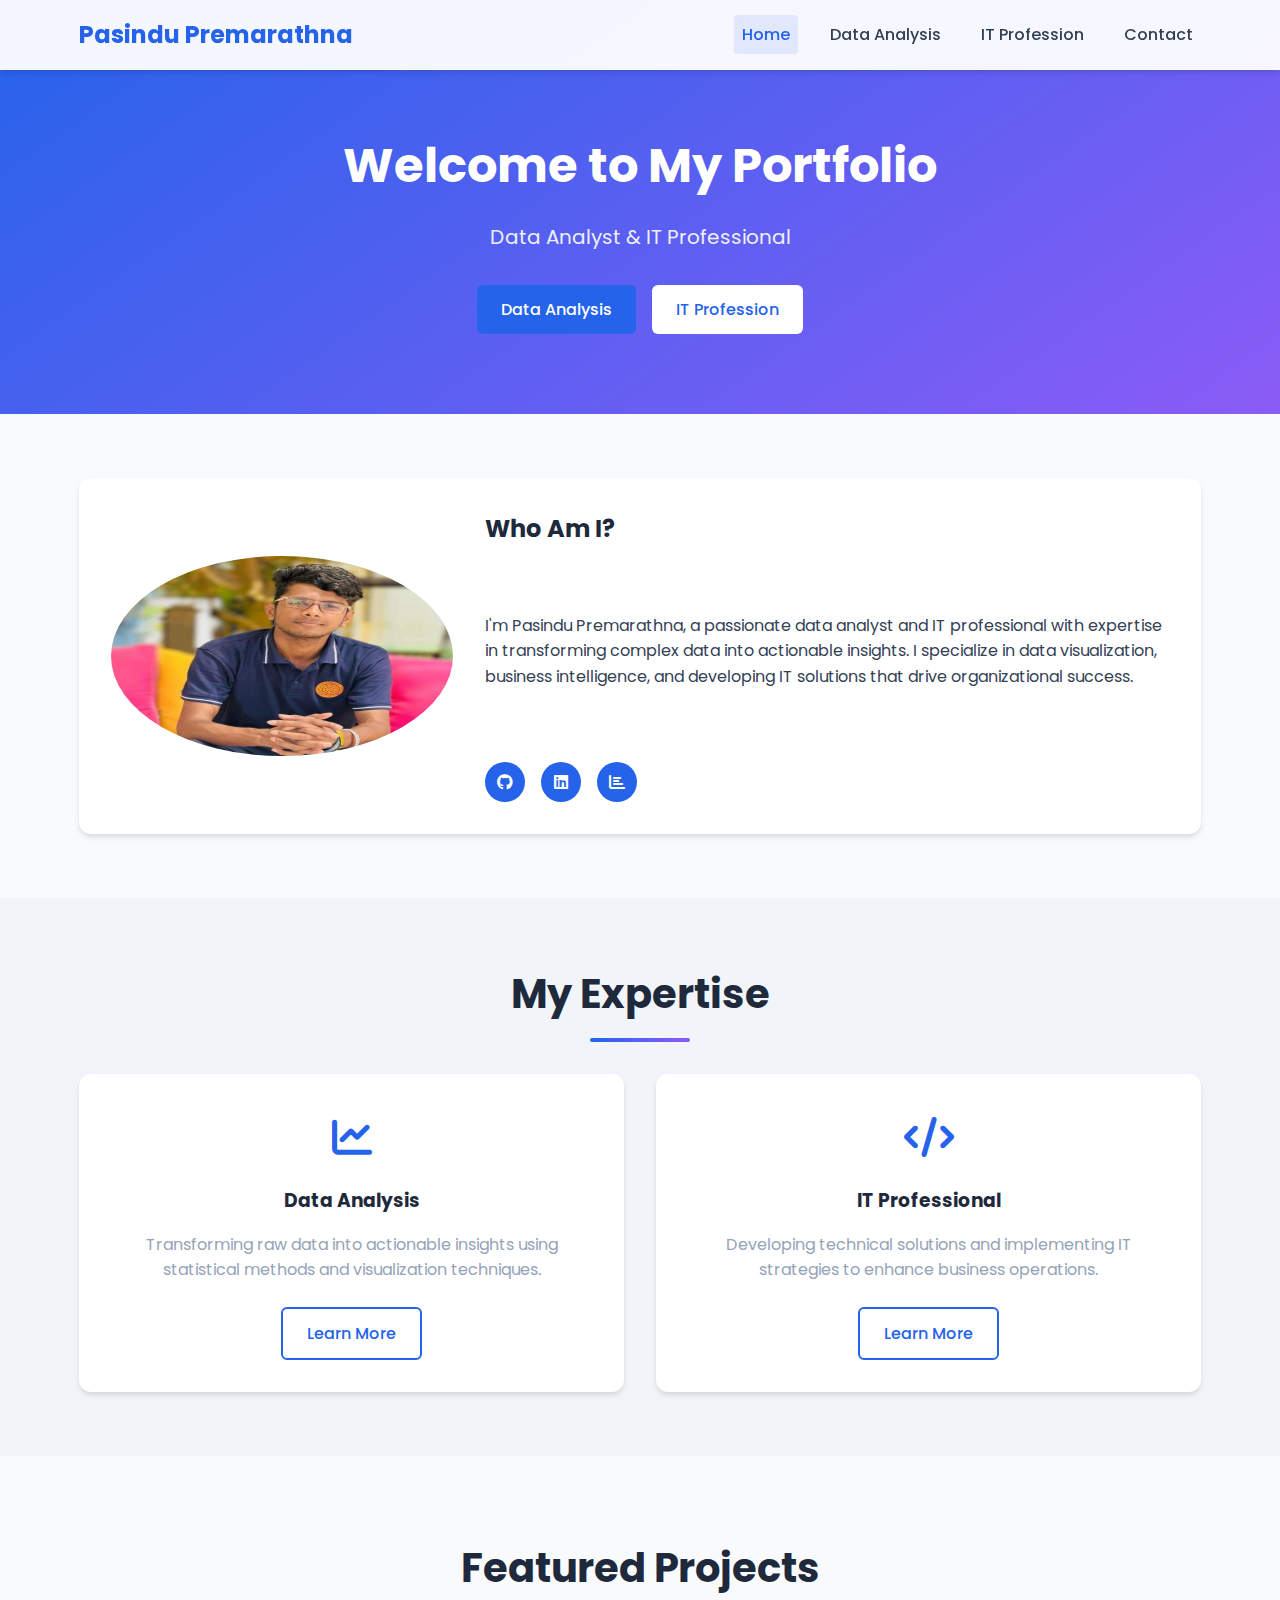
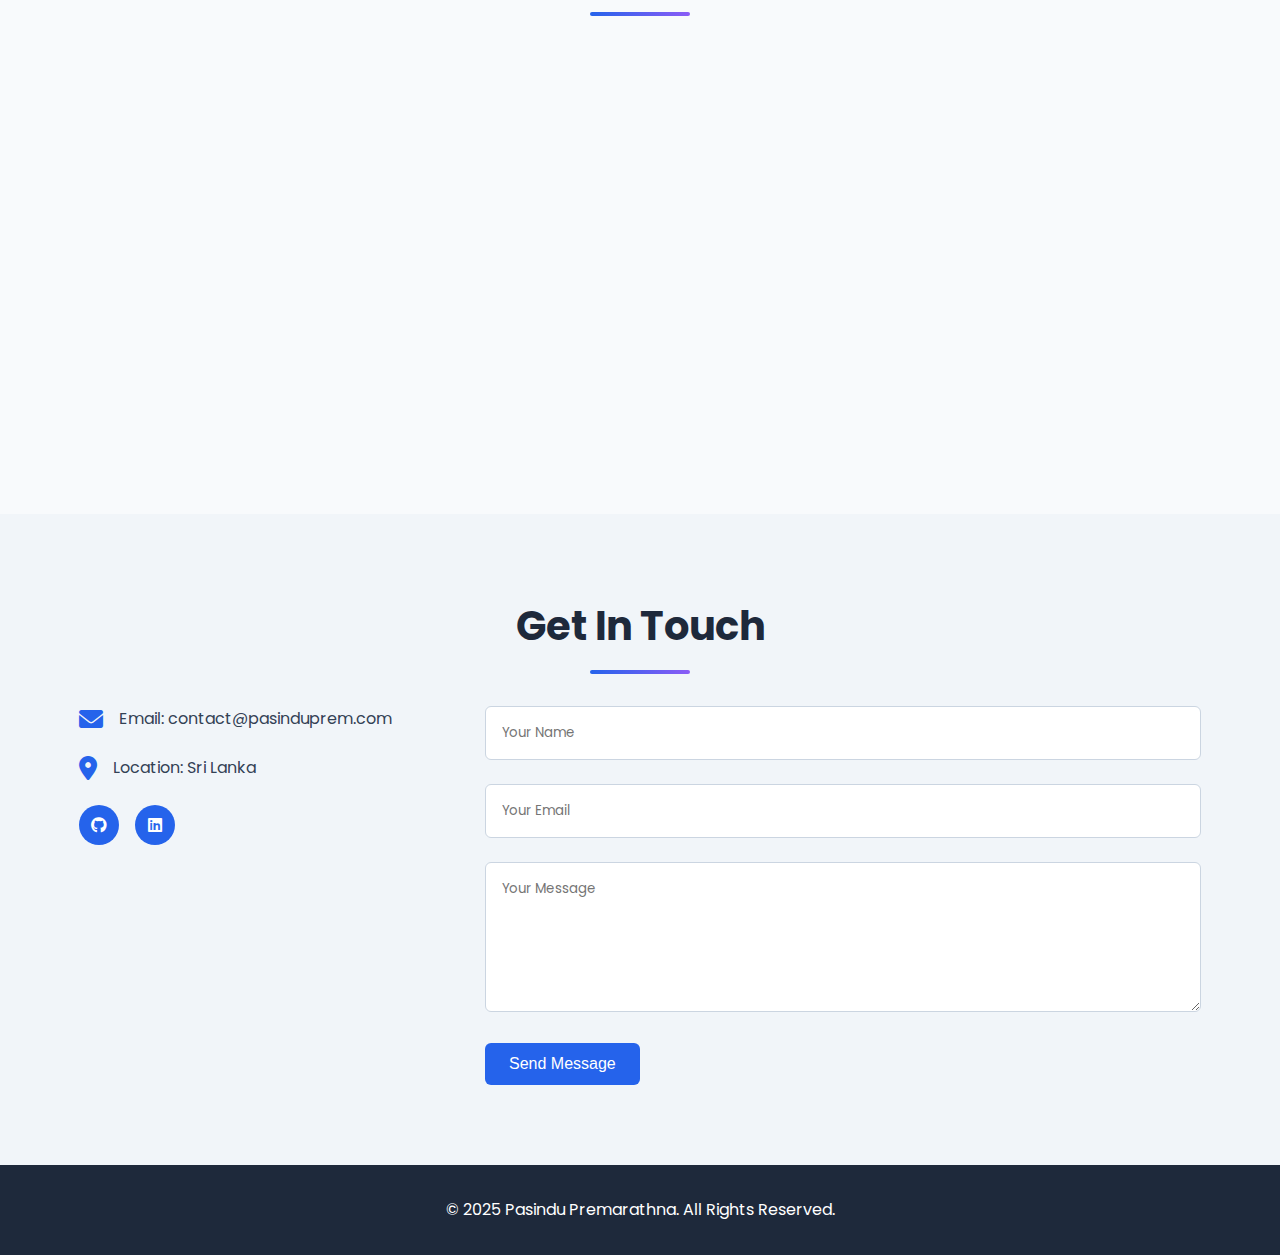
<file: index.html>
<!DOCTYPE html>
<html lang="en">
<head>
    <meta charset="UTF-8">
    <meta name="viewport" content="width=device-width, initial-scale=1.0">
    <title>Pasindu Premarathna | Portfolio</title>
    <link rel="stylesheet" href="css/styles.css">
    <link rel="stylesheet" href="https://cdnjs.cloudflare.com/ajax/libs/font-awesome/6.0.0-beta3/css/all.min.css">
    <link href="https://fonts.googleapis.com/css2?family=Poppins:wght@300;400;500;600;700&display=swap" rel="stylesheet">
</head>
<body>
    <header class="header">
        <div class="container">
            <nav class="navbar">
                <div class="logo">
                    <h1>Pasindu Premarathna</h1>
                </div>
                <ul class="nav-links">
                    <li><a href="index.html" class="active">Home</a></li>
                    <li><a href="data-analysis.html">Data Analysis</a></li>
                    <li><a href="it-profession.html">IT Profession</a></li>
                    <li><a href="#contact">Contact</a></li>
                </ul>
                <div class="hamburger">
                    <span class="bar"></span>
                    <span class="bar"></span>
                    <span class="bar"></span>
                </div>
            </nav>
        </div>
    </header>

    <section class="hero">
        <div class="container">
            <div class="hero-content">
                <h1>Welcome to My Portfolio</h1>
                <p>Data Analyst & IT Professional</p>
                <div class="hero-buttons">
                    <a href="data-analysis.html" class="btn btn-primary">Data Analysis</a>
                    <a href="it-profession.html" class="btn btn-secondary">IT Profession</a>
                </div>
            </div>
        </div>
    </section>

    <section class="quick-about">
        <div class="container">
            <div class="about-card">
                <div class="profile-image">
                    <img src="profile.jpg" alt="Pasindu Premarathna" id="profile-placeholder">
                </div>
                <div class="about-content">
                    <h2>Who Am I?</h2>
                    <p>I'm Pasindu Premarathna, a passionate data analyst and IT professional with expertise in transforming complex data into actionable insights. I specialize in data visualization, business intelligence, and developing IT solutions that drive organizational success.</p>
                    <div class="social-links">
                        <a href="https://github.com/pasindudilshan1" target="_blank"><i class="fab fa-github"></i></a>
                        <a href="https://linkedin.com/in/pasindu-premarathna-22888b314" target="_blank"><i class="fab fa-linkedin"></i></a>
                        <a href="https://www.datacamp.com/portfolio/premaraas22017" target="_blank"><i class="fas fa-chart-bar"></i></a>
                    </div>
                </div>
            </div>
        </div>
    </section>

    <section class="expertise">
        <div class="container">
            <h2 class="section-title">My Expertise</h2>
            <div class="expertise-cards">
                <div class="card">
                    <div class="icon"><i class="fas fa-chart-line"></i></div>
                    <h3>Data Analysis</h3>
                    <p>Transforming raw data into actionable insights using statistical methods and visualization techniques.</p>
                    <a href="data-analysis.html" class="btn btn-outline">Learn More</a>
                </div>
                <div class="card">
                    <div class="icon"><i class="fas fa-code"></i></div>
                    <h3>IT Professional</h3>
                    <p>Developing technical solutions and implementing IT strategies to enhance business operations.</p>
                    <a href="it-profession.html" class="btn btn-outline">Learn More</a>
                </div>
            </div>
        </div>
    </section>

    <section class="highlight-projects">
        <div class="container">
            <h2 class="section-title">Featured Projects</h2>
            <div class="project-grid">
                <div class="project-card">
                    <div class="project-image placeholder-img"></div>
                    <div class="project-content">
                        <h3>Data Visualization Dashboard</h3>
                        <p>Interactive dashboard displaying business metrics and KPIs for decision-making.</p>
                        <div class="tags">
                            <span>Power BI</span>
                            <span>Data Analysis</span>
                        </div>
                    </div>
                </div>
                <div class="project-card">
                    <div class="project-image placeholder-img"></div>
                    <div class="project-content">
                        <h3>IT Infrastructure Optimization</h3>
                        <p>Redesigned network architecture to improve performance and security.</p>
                        <div class="tags">
                            <span>Network</span>
                            <span>Security</span>
                        </div>
                    </div>
                </div>
            </div>
        </div>
    </section>

    <section class="contact" id="contact">
        <div class="container">
            <h2 class="section-title">Get In Touch</h2>
            <div class="contact-content">
                <div class="contact-info">
                    <div class="contact-item">
                        <i class="fas fa-envelope"></i>
                        <p>Email: contact@pasinduprem.com</p>
                    </div>
                    <div class="contact-item">
                        <i class="fas fa-map-marker-alt"></i>
                        <p>Location: Sri Lanka</p>
                    </div>
                    <div class="social-links">
                        <a href="https://github.com/pasindudilshan1" target="_blank"><i class="fab fa-github"></i></a>
                        <a href="https://linkedin.com/in/pasindu-premarathna-22888b314" target="_blank"><i class="fab fa-linkedin"></i></a>
                    </div>
                </div>
                <div class="contact-form">
                    <form>
                        <div class="form-group">
                            <input type="text" placeholder="Your Name" required>
                        </div>
                        <div class="form-group">
                            <input type="email" placeholder="Your Email" required>
                        </div>
                        <div class="form-group">
                            <textarea placeholder="Your Message" required></textarea>
                        </div>
                        <button type="submit" class="btn btn-primary">Send Message</button>
                    </form>
                </div>
            </div>
        </div>
    </section>

    <footer class="footer">
        <div class="container">
            <p>&copy; 2025 Pasindu Premarathna. All Rights Reserved.</p>
        </div>
    </footer>

    <script src="js/script.js"></script>
</body>
</html>
</file>
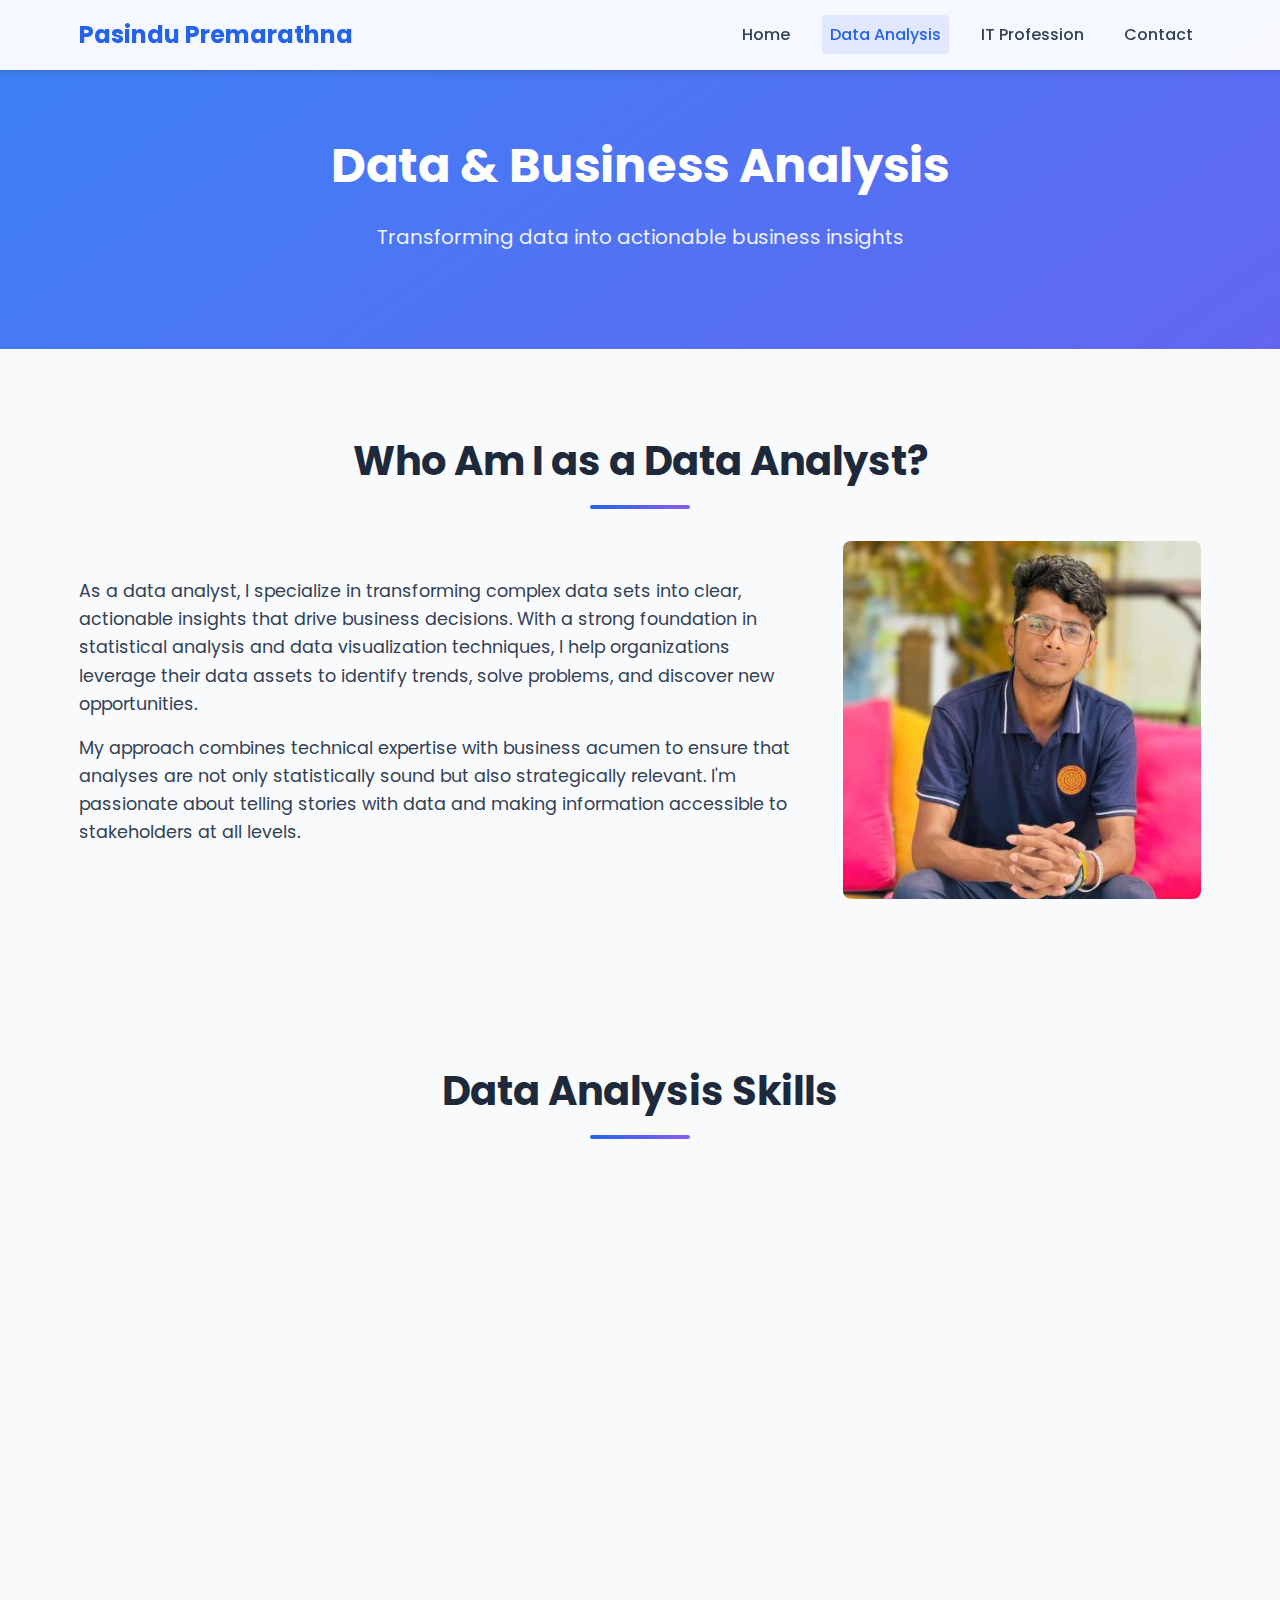
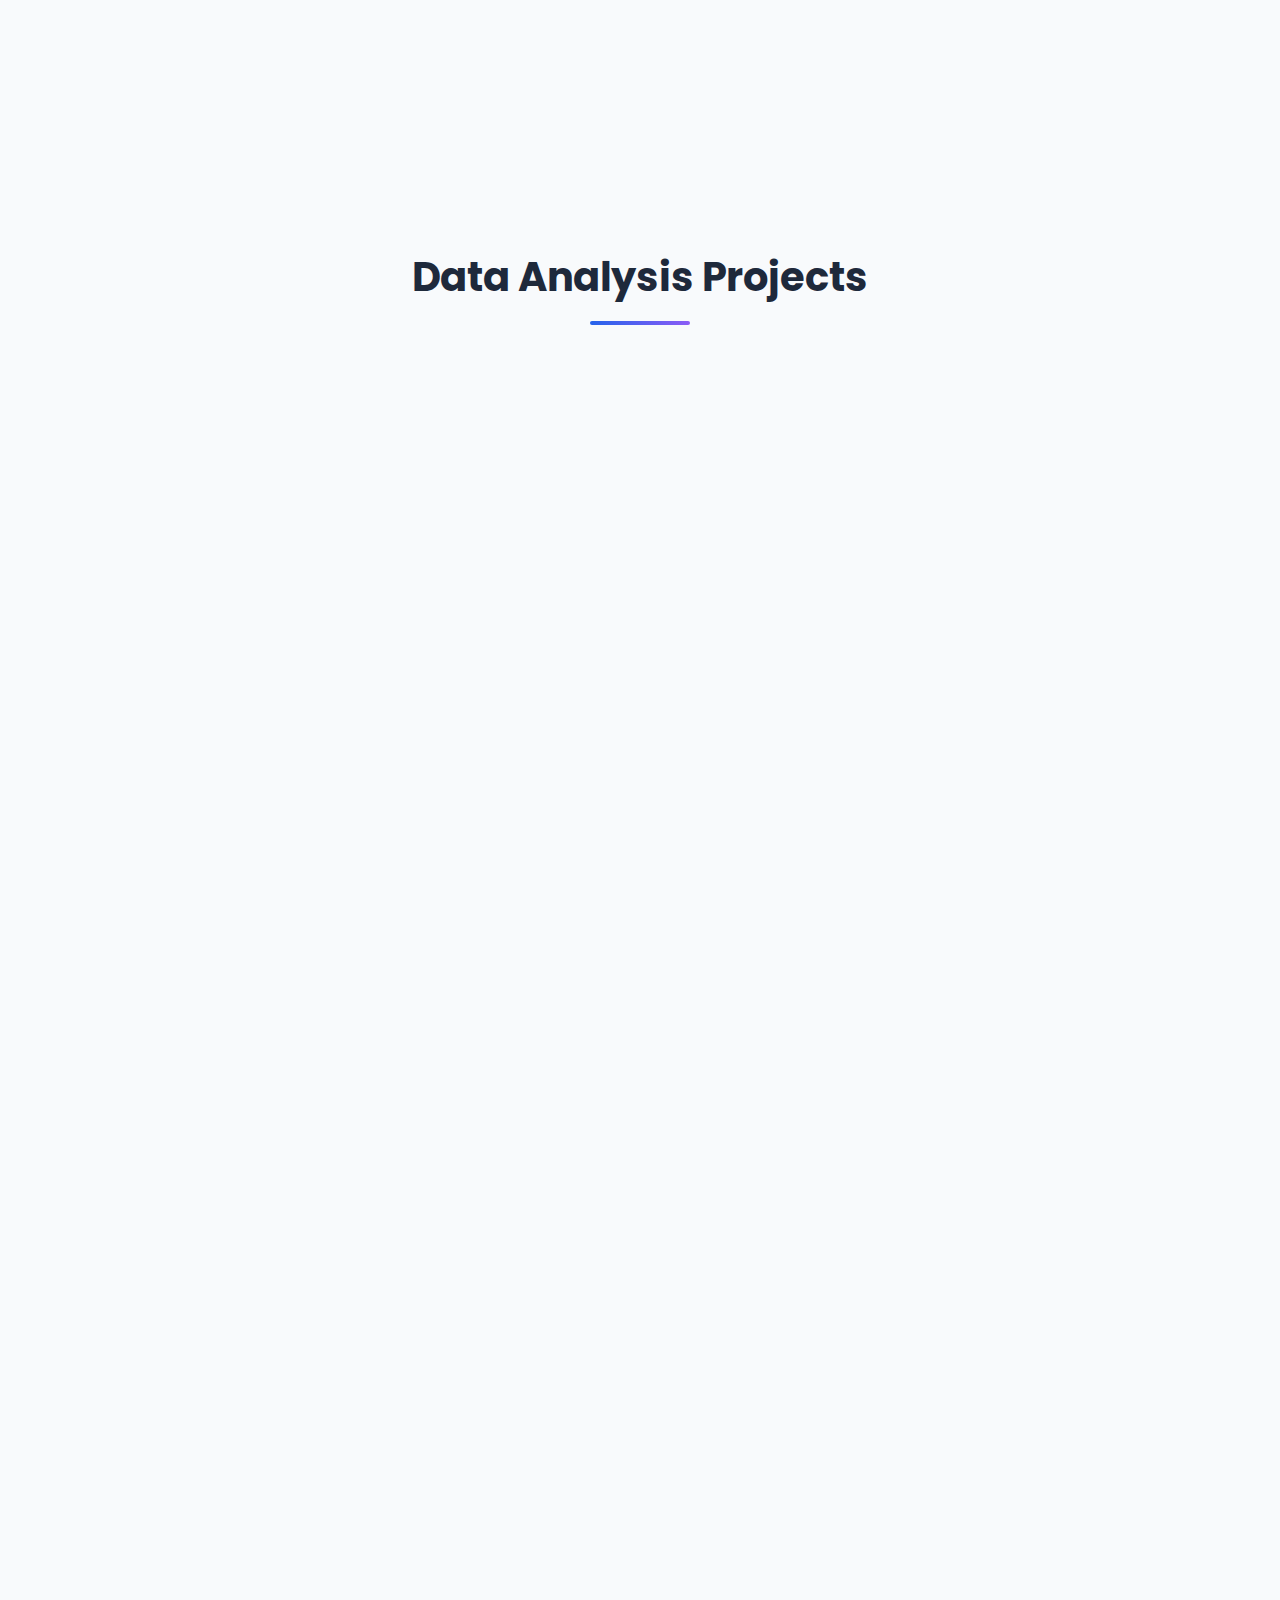
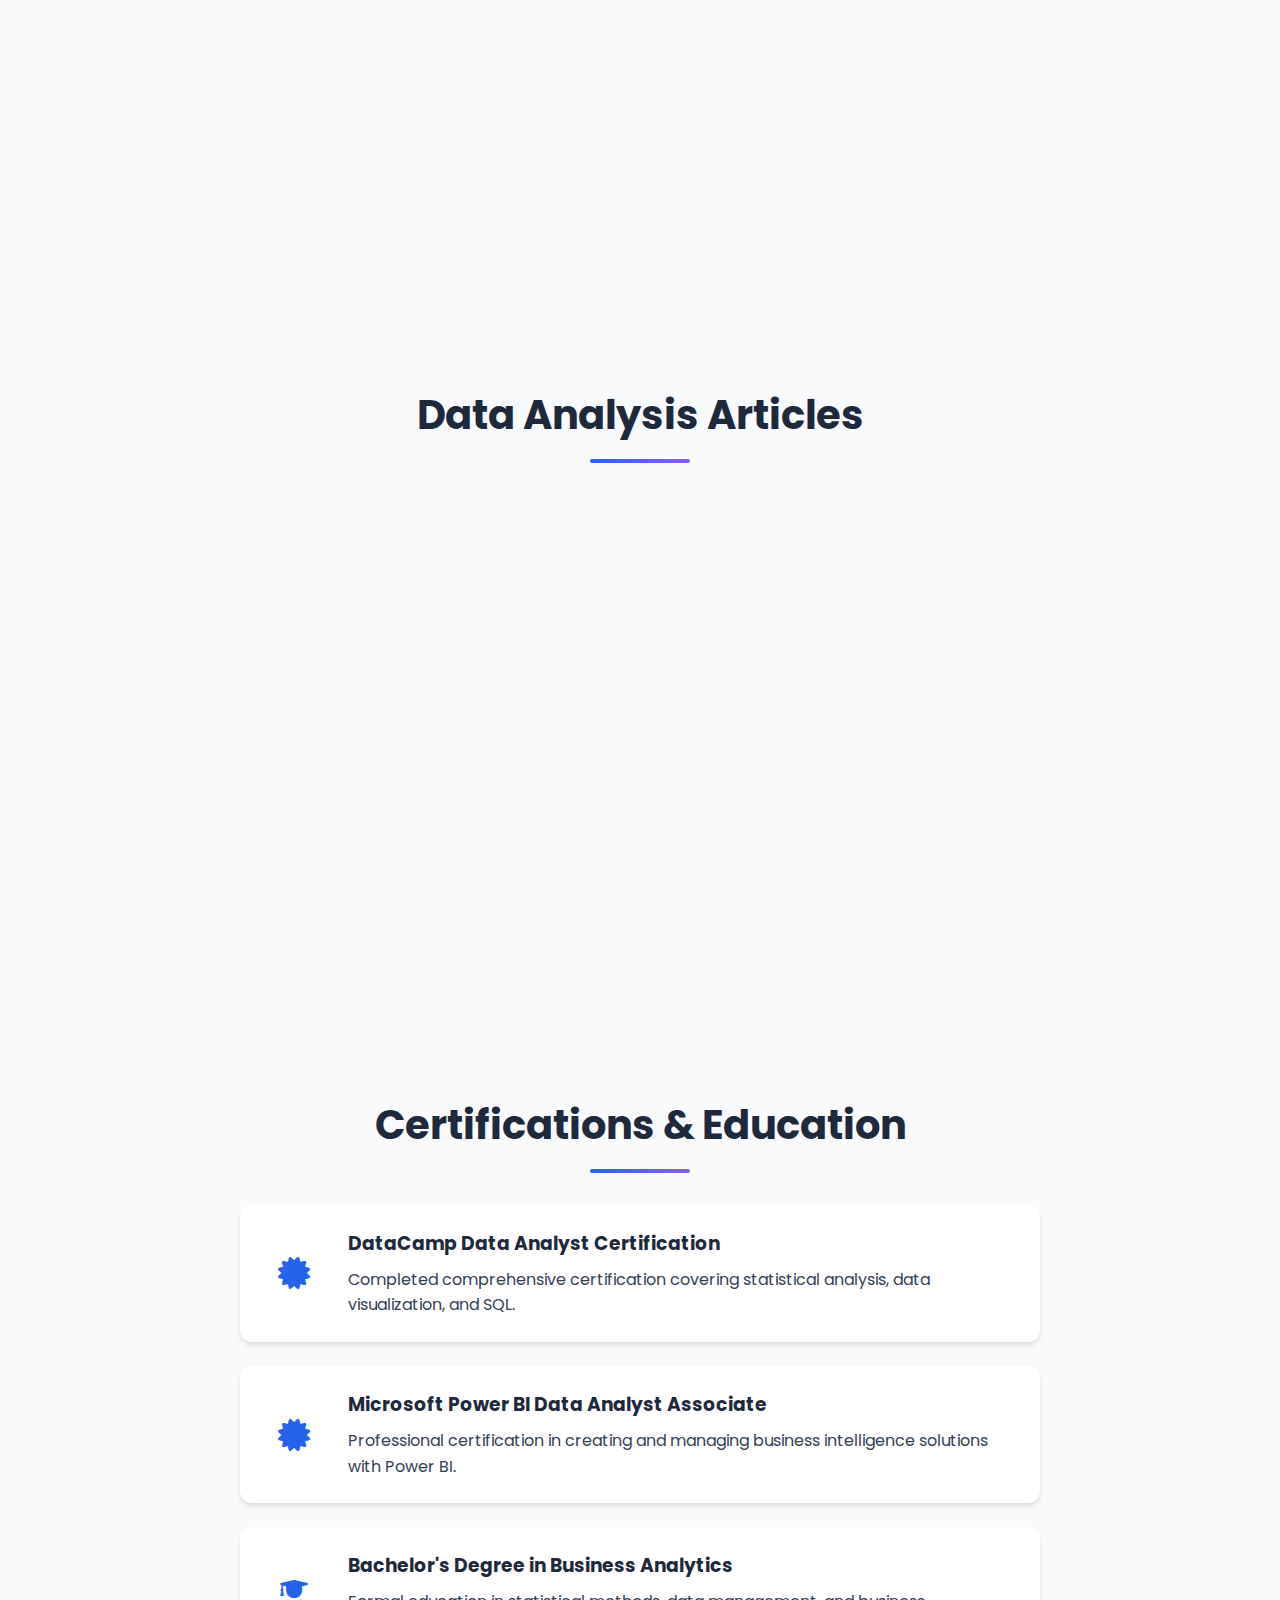
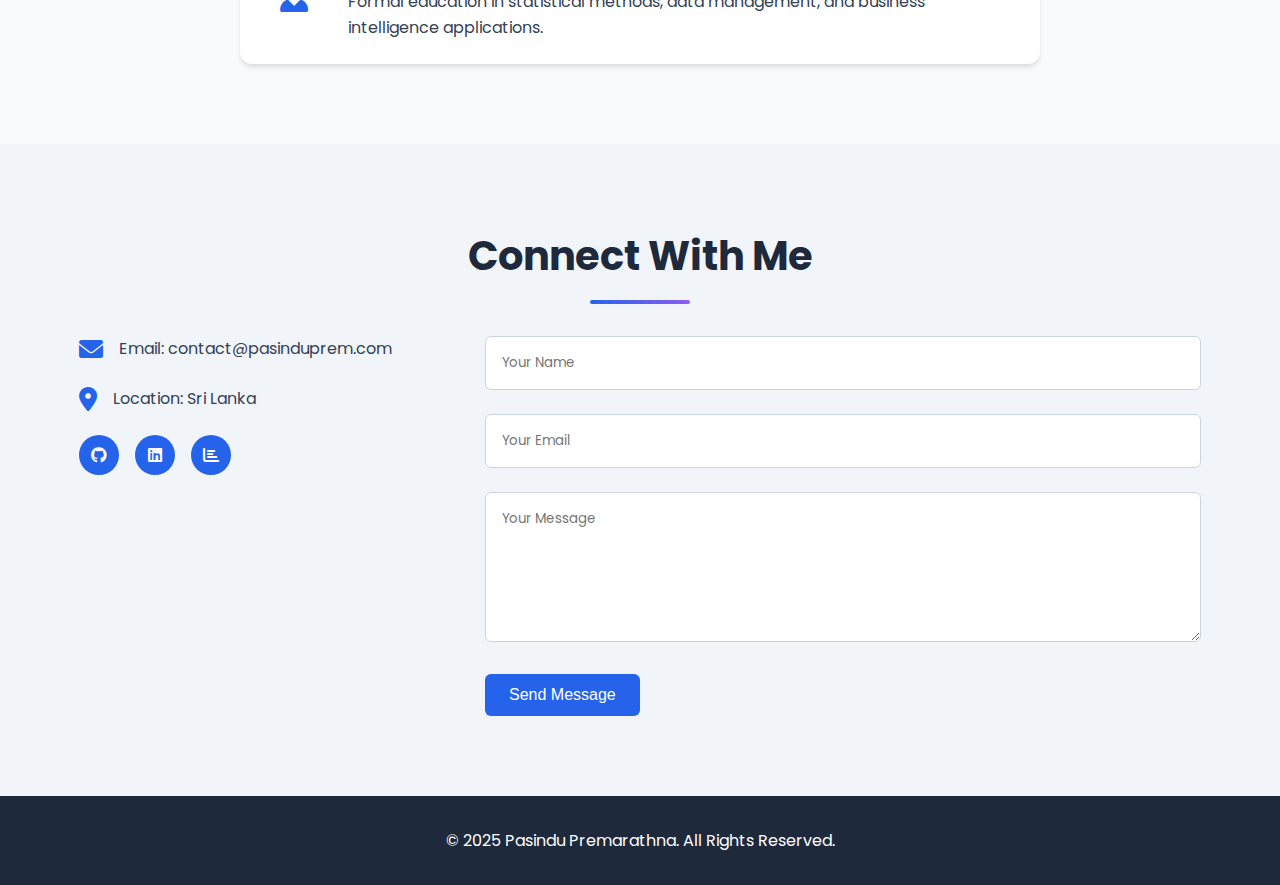
<file: data-analysis.html>
<!DOCTYPE html>
<html lang="en">
<head>
    <meta charset="UTF-8">
    <meta name="viewport" content="width=device-width, initial-scale=1.0">
    <title>Data Analysis | Pasindu Premarathna</title>
    <link rel="stylesheet" href="css/styles.css">
    <link rel="stylesheet" href="https://cdnjs.cloudflare.com/ajax/libs/font-awesome/6.0.0-beta3/css/all.min.css">
    <link href="https://fonts.googleapis.com/css2?family=Poppins:wght@300;400;500;600;700&display=swap" rel="stylesheet">
</head>
<body>
    <header class="header">
        <div class="container">
            <nav class="navbar">
                <div class="logo">
                    <h1>Pasindu Premarathna</h1>
                </div>
                <ul class="nav-links">
                    <li><a href="index.html">Home</a></li>
                    <li><a href="data-analysis.html" class="active">Data Analysis</a></li>
                    <li><a href="it-profession.html">IT Profession</a></li>
                    <li><a href="#contact">Contact</a></li>
                </ul>
                <div class="hamburger">
                    <span class="bar"></span>
                    <span class="bar"></span>
                    <span class="bar"></span>
                </div>
            </nav>
        </div>
    </header>

    <section class="page-hero data-hero">
        <div class="container">
            <div class="page-hero-content">
                <h1>Data & Business Analysis</h1>
                <p>Transforming data into actionable business insights</p>
            </div>
        </div>
    </section>

    <section class="about-me">
        <div class="container">
            <div class="section-heading">
                <h2>Who Am I as a Data Analyst?</h2>
            </div>
            <div class="about-content">
                <div class="about-text">
                    <p>As a data analyst, I specialize in transforming complex data sets into clear, actionable insights that drive business decisions. With a strong foundation in statistical analysis and data visualization techniques, I help organizations leverage their data assets to identify trends, solve problems, and discover new opportunities.</p>
                    <p>My approach combines technical expertise with business acumen to ensure that analyses are not only statistically sound but also strategically relevant. I'm passionate about telling stories with data and making information accessible to stakeholders at all levels.</p>
                </div>
                <div class="about-image">
                    <img src="profile.jpg" alt="Data Analysis" class="placeholder-img">
                </div>
            </div>
        </div>
    </section>

    <section class="skills">
        <div class="container">
            <div class="section-heading">
                <h2>Data Analysis Skills</h2>
            </div>
            <div class="skills-grid">
                <div class="skill-card">
                    <div class="skill-icon"><i class="fas fa-database"></i></div>
                    <h3>Data Processing</h3>
                    <p>SQL, ETL Processes, Data Cleaning, Data Integration</p>
                </div>
                <div class="skill-card">
                    <div class="skill-icon"><i class="fas fa-chart-pie"></i></div>
                    <h3>Data Visualization</h3>
                    <p>Power BI, Tableau, Advanced Excel, Interactive Dashboards</p>
                </div>
                <div class="skill-card">
                    <div class="skill-icon"><i class="fas fa-code"></i></div>
                    <h3>Programming</h3>
                    <p>Python, R, SQL, Data Analysis Libraries</p>
                </div>
                <div class="skill-card">
                    <div class="skill-icon"><i class="fas fa-brain"></i></div>
                    <h3>Statistical Analysis</h3>
                    <p>Regression, Hypothesis Testing, Predictive Analytics</p>
                </div>
                <div class="skill-card">
                    <div class="skill-icon"><i class="fas fa-project-diagram"></i></div>
                    <h3>Business Intelligence</h3>
                    <p>KPI Reporting, Business Requirements Analysis</p>
                </div>
                <div class="skill-card">
                    <div class="skill-icon"><i class="fas fa-cogs"></i></div>
                    <h3>Tools & Technologies</h3>
                    <p>SPSS, SAS, Google Analytics, MySQL</p>
                </div>
            </div>
        </div>
    </section>

    <section class="projects">
        <div class="container">
            <div class="section-heading">
                <h2>Data Analysis Projects</h2>
            </div>
            <div class="projects-grid">
                <div class="project-card">
                    <div class="project-image placeholder-img"></div>
                    <div class="project-content">
                        <h3>Sales Performance Dashboard</h3>
                        <p>Created an interactive Power BI dashboard to visualize sales performance across regions, identifying key trends and improvement opportunities.</p>
                        <div class="tags">
                            <span>Power BI</span>
                            <span>Data Visualization</span>
                            <span>Business Analysis</span>
                        </div>
                    </div>
                </div>
                <div class="project-card">
                    <div class="project-image placeholder-img"></div>
                    <div class="project-content">
                        <h3>Customer Segmentation Analysis</h3>
                        <p>Utilized clustering algorithms to segment customers based on purchasing behavior, enabling targeted marketing strategies.</p>
                        <div class="tags">
                            <span>Python</span>
                            <span>Machine Learning</span>
                            <span>Marketing</span>
                        </div>
                    </div>
                </div>
                <div class="project-card">
                    <div class="project-image placeholder-img"></div>
                    <div class="project-content">
                        <h3>Financial Forecasting Model</h3>
                        <p>Developed a time series model to forecast quarterly financial performance with 92% accuracy, supporting budget planning.</p>
                        <div class="tags">
                            <span>R</span>
                            <span>Time Series Analysis</span>
                            <span>Finance</span>
                        </div>
                    </div>
                </div>
                <div class="project-card">
                    <div class="project-image placeholder-img"></div>
                    <div class="project-content">
                        <h3>Inventory Optimization</h3>
                        <p>Created a predictive model to optimize inventory levels, reducing carrying costs by 18% while maintaining service levels.</p>
                        <div class="tags">
                            <span>Supply Chain</span>
                            <span>Predictive Modeling</span>
                            <span>Operations</span>
                        </div>
                    </div>
                </div>
            </div>
        </div>
    </section>

    <section class="articles">
        <div class="container">
            <div class="section-heading">
                <h2>Data Analysis Articles</h2>
            </div>
            <div class="articles-grid">
                <div class="article-card">
                    <div class="article-image placeholder-img"></div>
                    <div class="article-content">
                        <h3>The Future of Business Intelligence in 2025</h3>
                        <p>Exploring emerging trends in BI and how organizations can prepare for the evolving data landscape.</p>
                        <a href="#" class="read-more">Read More</a>
                    </div>
                </div>
                <div class="article-card">
                    <div class="article-image placeholder-img"></div>
                    <div class="article-content">
                        <h3>Effective Data Visualization Techniques</h3>
                        <p>Key principles for creating impactful visualizations that drive decisions and tell compelling data stories.</p>
                        <a href="#" class="read-more">Read More</a>
                    </div>
                </div>
                <div class="article-card">
                    <div class="article-image placeholder-img"></div>
                    <div class="article-content">
                        <h3>Data Ethics in Modern Analytics</h3>
                        <p>Navigating ethical considerations when working with sensitive data and developing AI models.</p>
                        <a href="#" class="read-more">Read More</a>
                    </div>
                </div>
            </div>
        </div>
    </section>

    <section class="certification">
        <div class="container">
            <div class="section-heading">
                <h2>Certifications & Education</h2>
            </div>
            <div class="certification-list">
                <div class="certification-item">
                    <div class="certification-icon"><i class="fas fa-certificate"></i></div>
                    <div class="certification-content">
                        <h3>DataCamp Data Analyst Certification</h3>
                        <p>Completed comprehensive certification covering statistical analysis, data visualization, and SQL.</p>
                    </div>
                </div>
                <div class="certification-item">
                    <div class="certification-icon"><i class="fas fa-certificate"></i></div>
                    <div class="certification-content">
                        <h3>Microsoft Power BI Data Analyst Associate</h3>
                        <p>Professional certification in creating and managing business intelligence solutions with Power BI.</p>
                    </div>
                </div>
                <div class="certification-item">
                    <div class="certification-icon"><i class="fas fa-user-graduate"></i></div>
                    <div class="certification-content">
                        <h3>Bachelor's Degree in Business Analytics</h3>
                        <p>Formal education in statistical methods, data management, and business intelligence applications.</p>
                    </div>
                </div>
            </div>
        </div>
    </section>

    <section class="contact" id="contact">
        <div class="container">
            <h2 class="section-title">Connect With Me</h2>
            <div class="contact-content">
                <div class="contact-info">
                    <div class="contact-item">
                        <i class="fas fa-envelope"></i>
                        <p>Email: contact@pasinduprem.com</p>
                    </div>
                    <div class="contact-item">
                        <i class="fas fa-map-marker-alt"></i>
                        <p>Location: Sri Lanka</p>
                    </div>
                    <div class="social-links">
                        <a href="https://github.com/pasindudilshan1" target="_blank"><i class="fab fa-github"></i></a>
                        <a href="https://linkedin.com/in/pasindu-premarathna-22888b314" target="_blank"><i class="fab fa-linkedin"></i></a>
                        <a href="https://www.datacamp.com/portfolio/premaraas22017" target="_blank"><i class="fas fa-chart-bar"></i></a>
                    </div>
                </div>
                <div class="contact-form">
                    <form>
                        <div class="form-group">
                            <input type="text" placeholder="Your Name" required>
                        </div>
                        <div class="form-group">
                            <input type="email" placeholder="Your Email" required>
                        </div>
                        <div class="form-group">
                            <textarea placeholder="Your Message" required></textarea>
                        </div>
                        <button type="submit" class="btn btn-primary">Send Message</button>
                    </form>
                </div>
            </div>
        </div>
    </section>

    <footer class="footer">
        <div class="container">
            <p>&copy; 2025 Pasindu Premarathna. All Rights Reserved.</p>
        </div>
    </footer>

    <script src="js/script.js"></script>
</body>
</html>
</file>
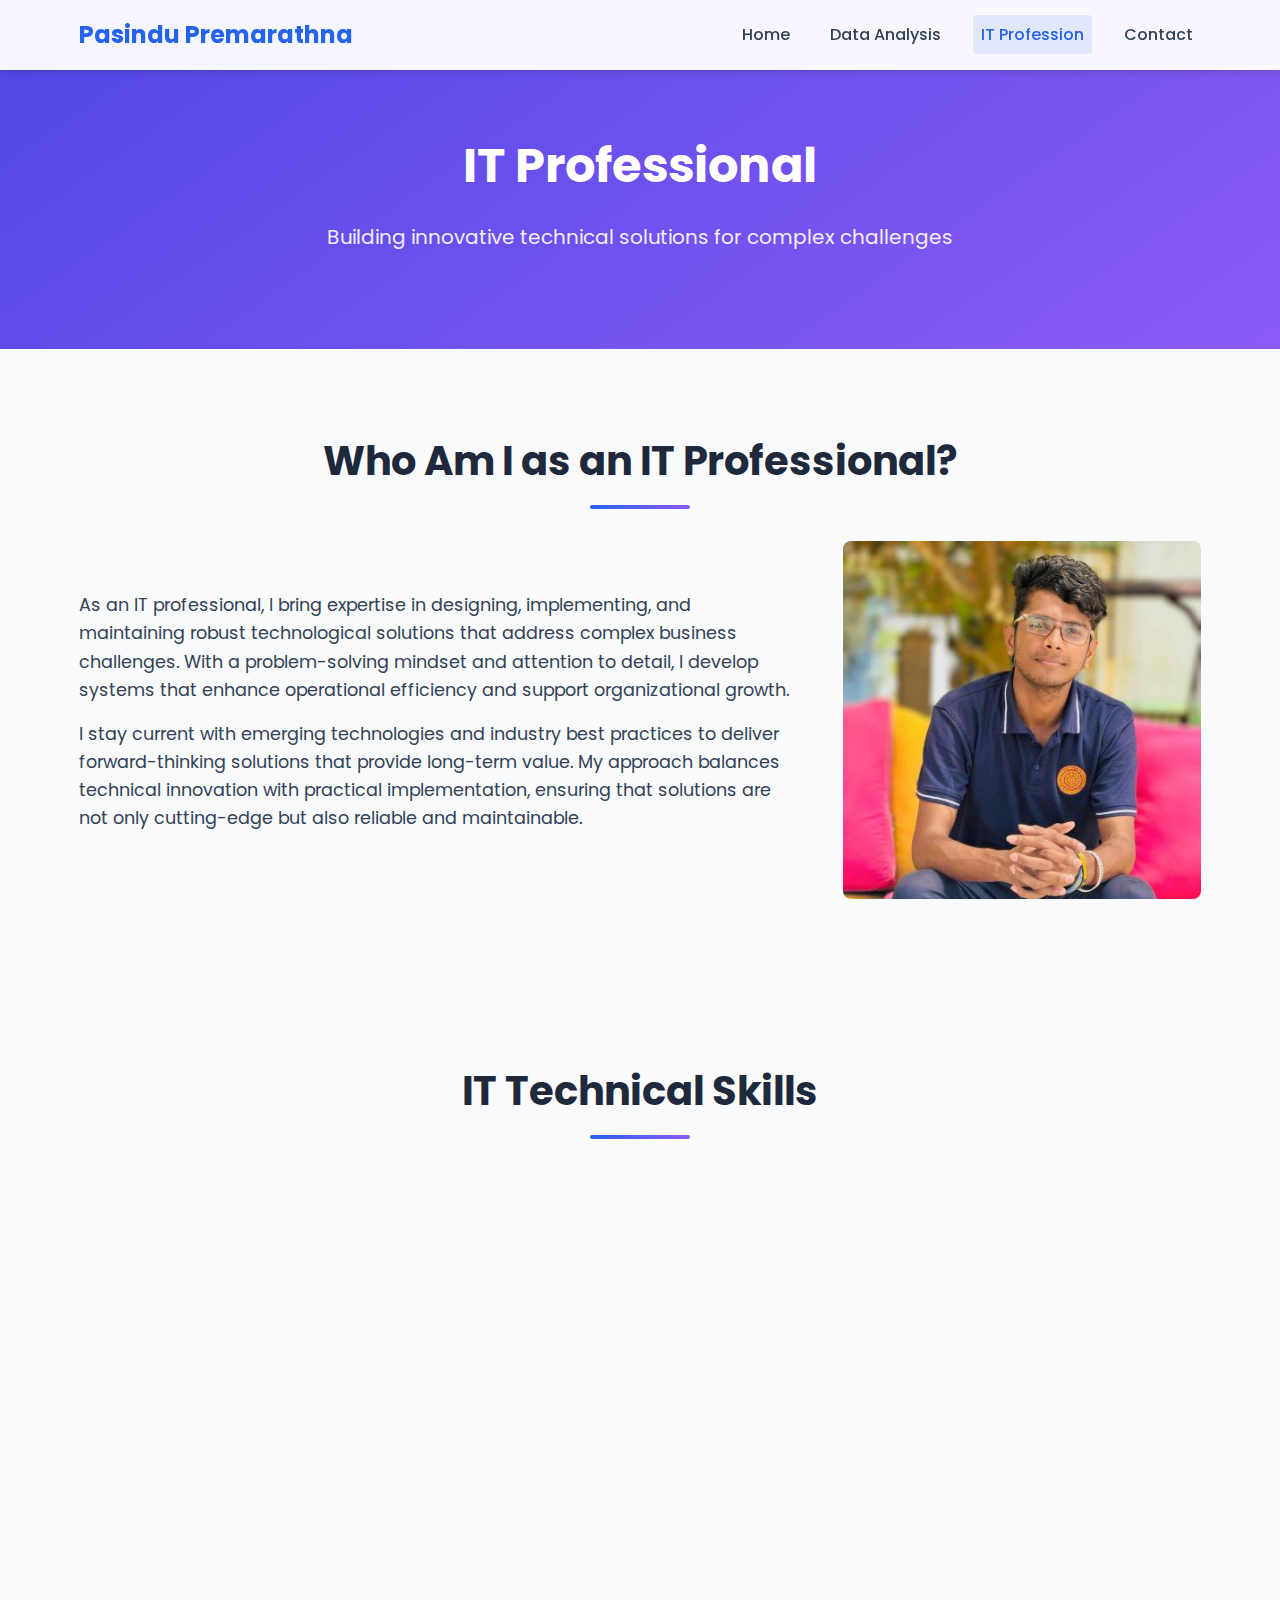
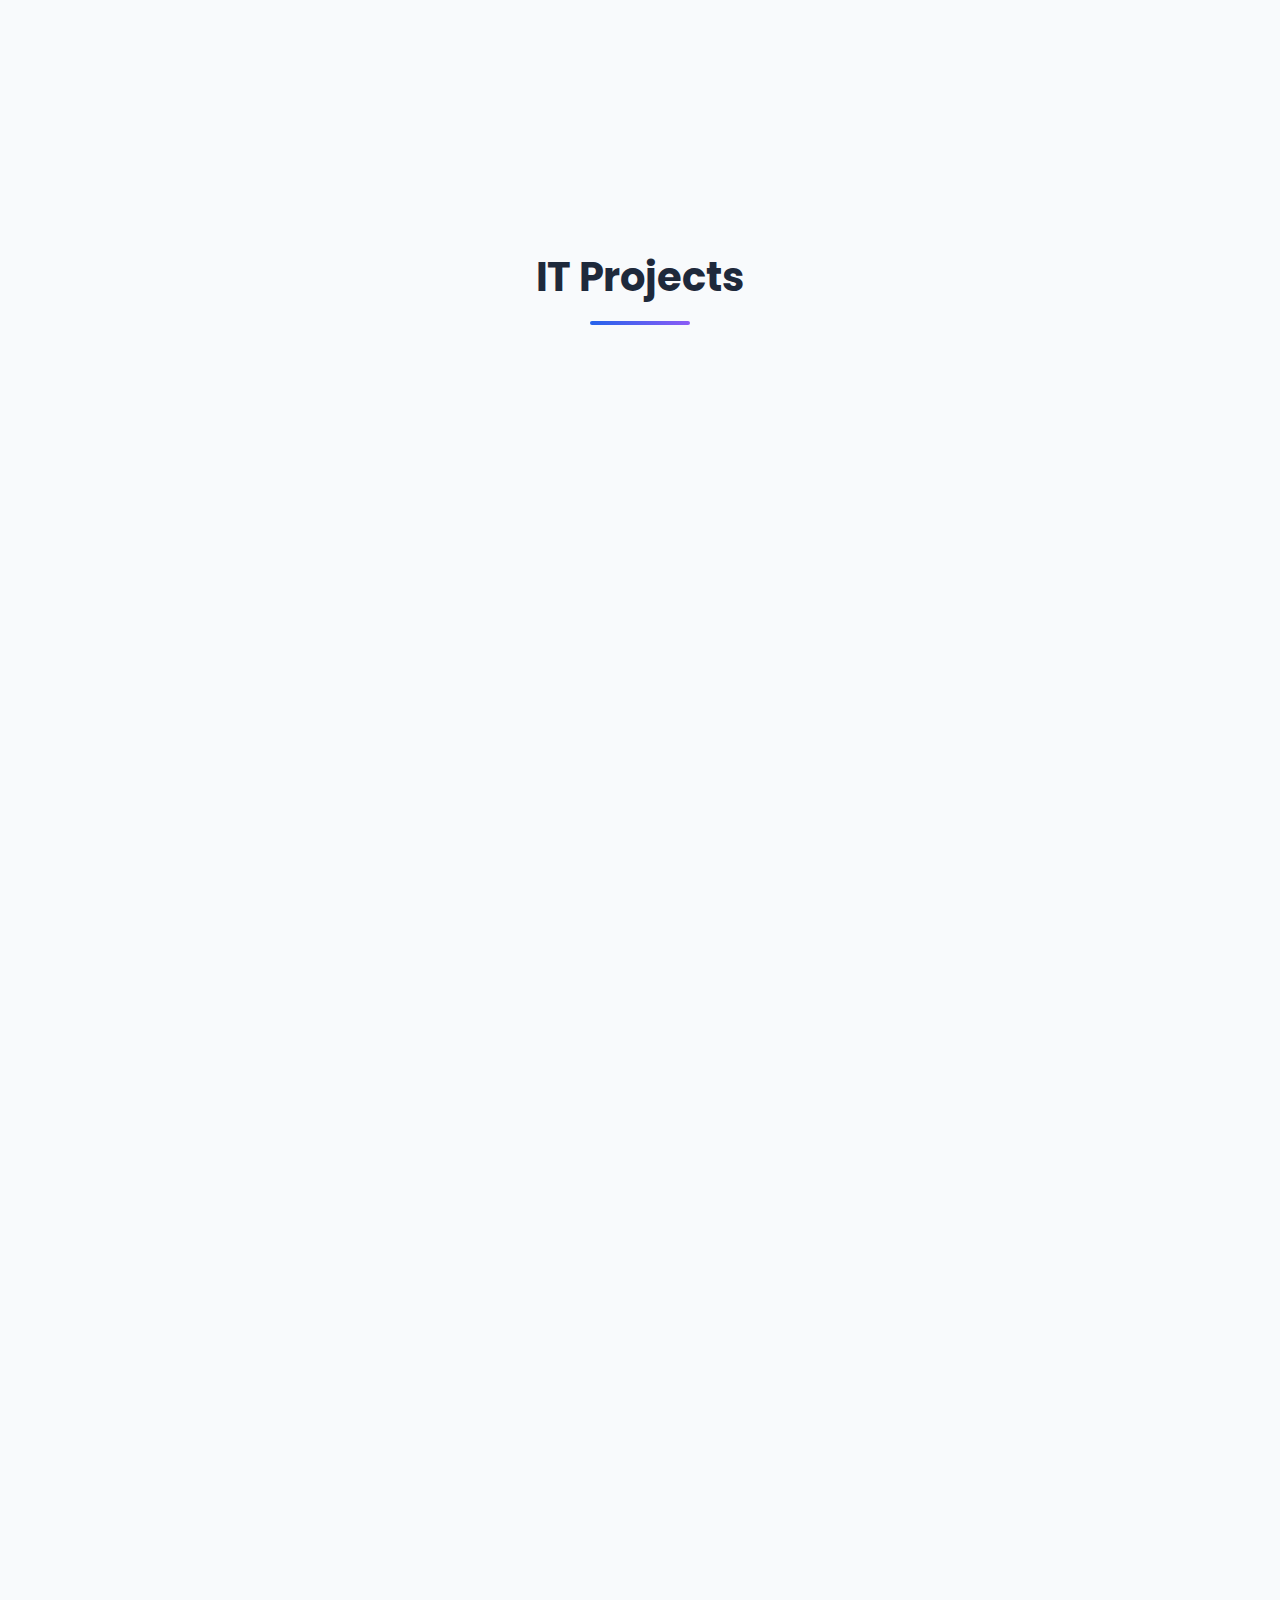
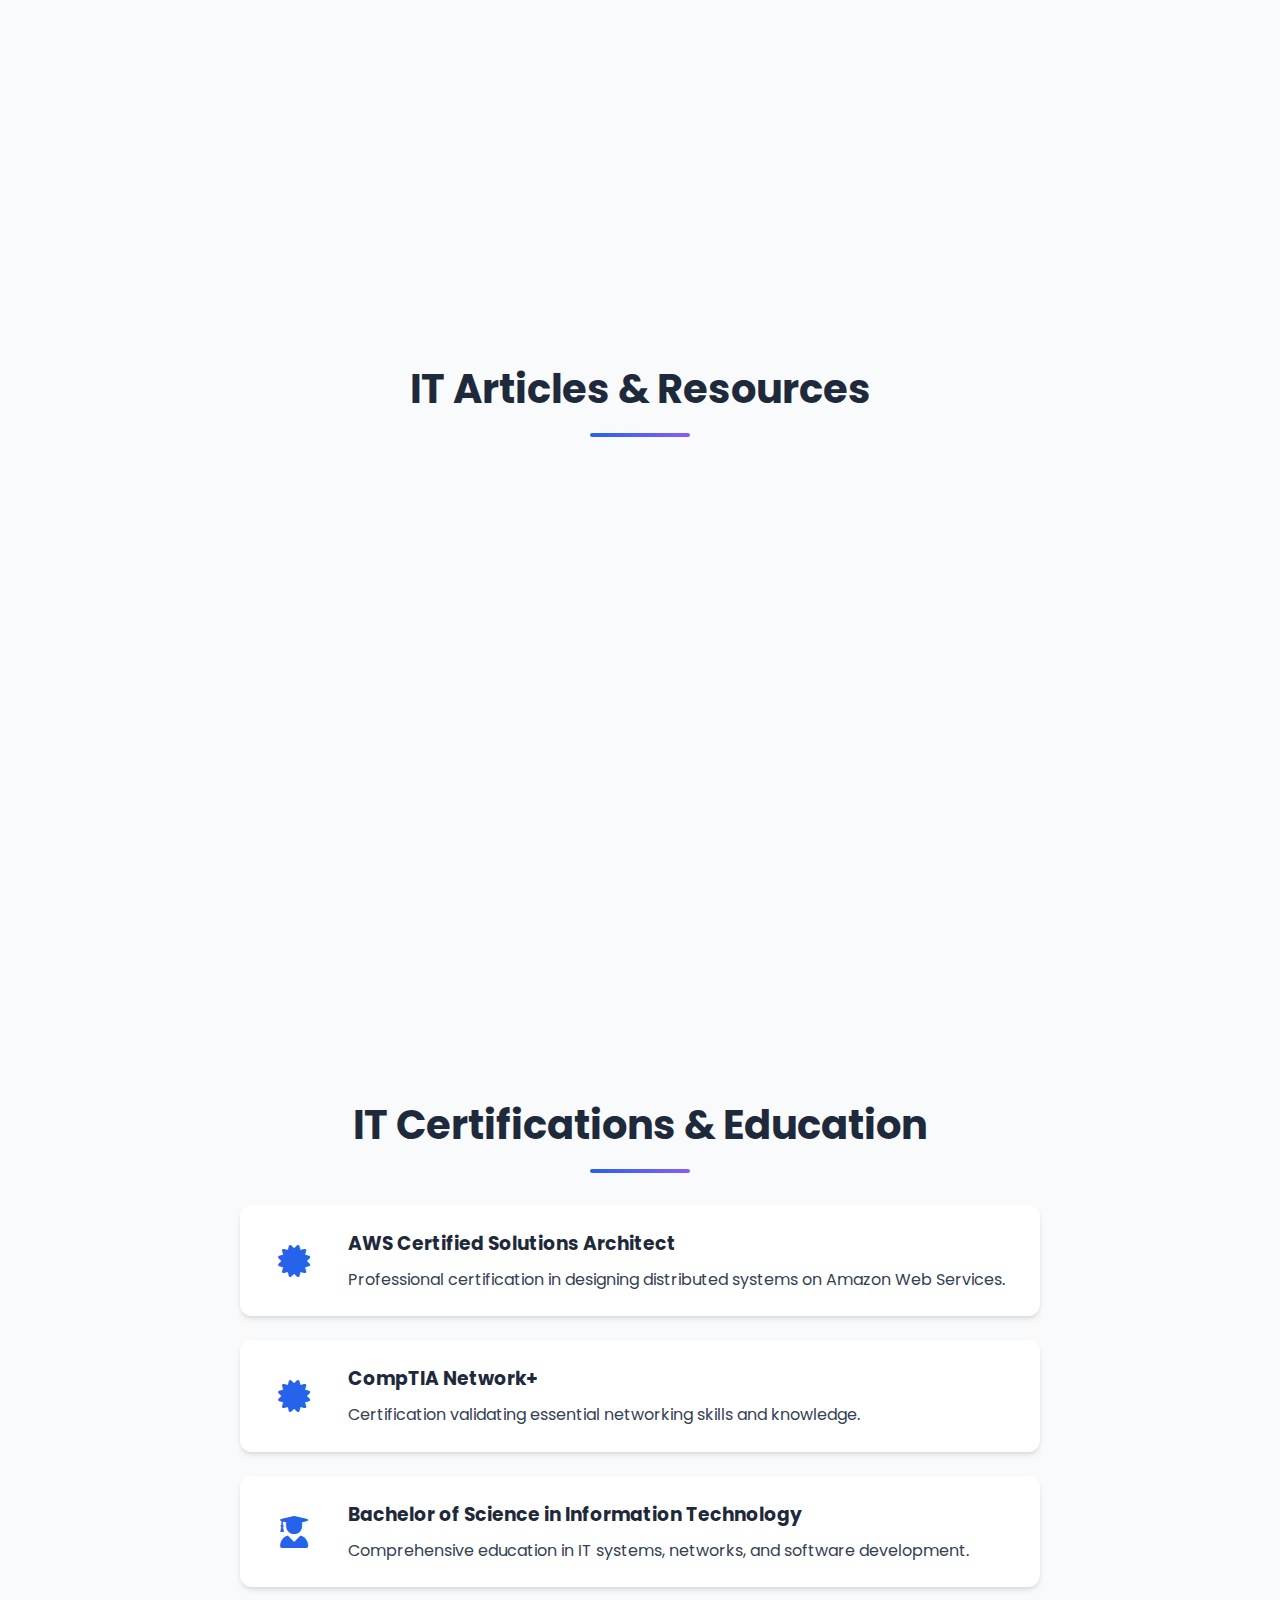
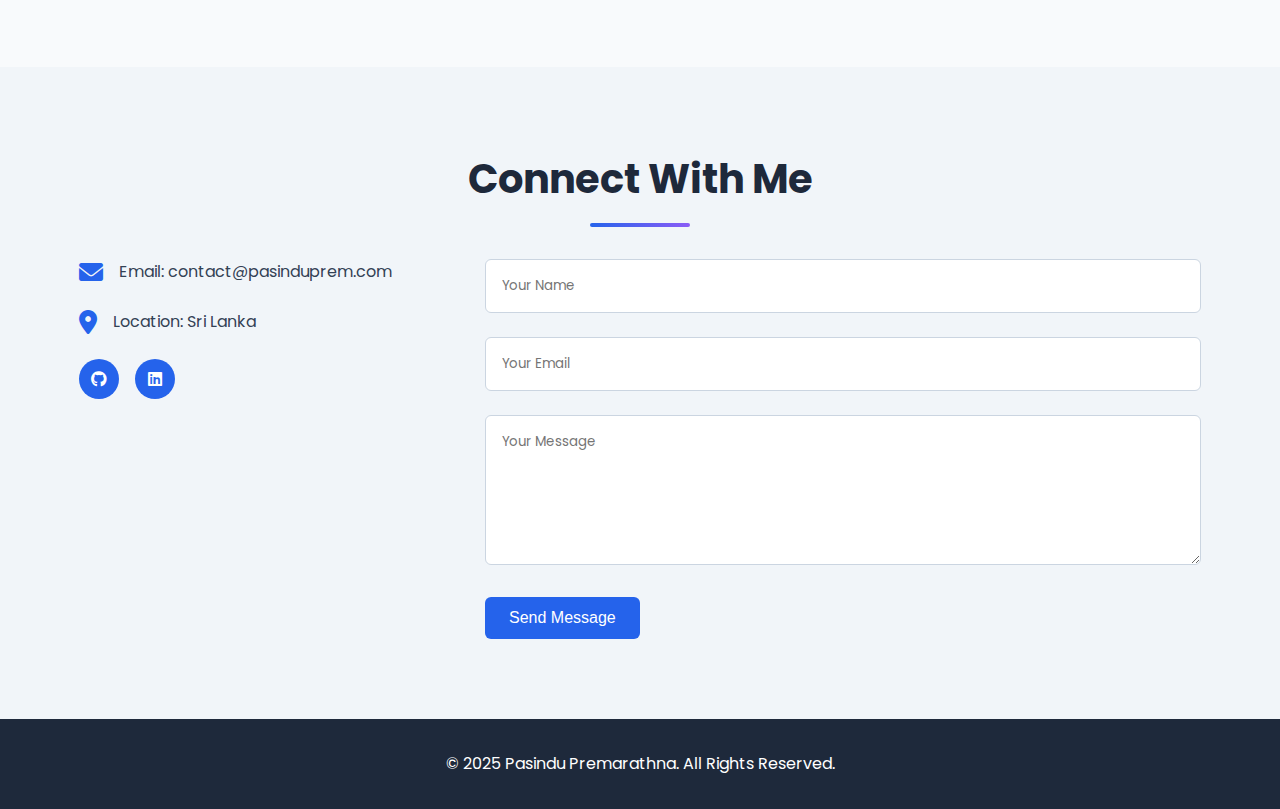
<file: it-profession.html>
<!DOCTYPE html>
<html lang="en">
<head>
    <meta charset="UTF-8">
    <meta name="viewport" content="width=device-width, initial-scale=1.0">
    <title>IT Profession | Pasindu Premarathna</title>
    <link rel="stylesheet" href="css/styles.css">
    <link rel="stylesheet" href="https://cdnjs.cloudflare.com/ajax/libs/font-awesome/6.0.0-beta3/css/all.min.css">
    <link href="https://fonts.googleapis.com/css2?family=Poppins:wght@300;400;500;600;700&display=swap" rel="stylesheet">
</head>
<body>
    <header class="header">
        <div class="container">
            <nav class="navbar">
                <div class="logo">
                    <h1>Pasindu Premarathna</h1>
                </div>
                <ul class="nav-links">
                    <li><a href="index.html">Home</a></li>
                    <li><a href="data-analysis.html">Data Analysis</a></li>
                    <li><a href="it-profession.html" class="active">IT Profession</a></li>
                    <li><a href="#contact">Contact</a></li>
                </ul>
                <div class="hamburger">
                    <span class="bar"></span>
                    <span class="bar"></span>
                    <span class="bar"></span>
                </div>
            </nav>
        </div>
    </header>

    <section class="page-hero it-hero">
        <div class="container">
            <div class="page-hero-content">
                <h1>IT Professional</h1>
                <p>Building innovative technical solutions for complex challenges</p>
            </div>
        </div>
    </section>

    <section class="about-me">
        <div class="container">
            <div class="section-heading">
                <h2>Who Am I as an IT Professional?</h2>
            </div>
            <div class="about-content">
                <div class="about-text">
                    <p>As an IT professional, I bring expertise in designing, implementing, and maintaining robust technological solutions that address complex business challenges. With a problem-solving mindset and attention to detail, I develop systems that enhance operational efficiency and support organizational growth.</p>
                    <p>I stay current with emerging technologies and industry best practices to deliver forward-thinking solutions that provide long-term value. My approach balances technical innovation with practical implementation, ensuring that solutions are not only cutting-edge but also reliable and maintainable.</p>
                </div>
                <div class="about-image">
                    <img src="profile.jpg" alt="IT Professional" class="placeholder-img">
                </div>
            </div>
        </div>
    </section>

    <section class="skills">
        <div class="container">
            <div class="section-heading">
                <h2>IT Technical Skills</h2>
            </div>
            <div class="skills-grid">
                <div class="skill-card">
                    <div class="skill-icon"><i class="fas fa-code"></i></div>
                    <h3>Software Development</h3>
                    <p>Java, Python, JavaScript, OOP, Agile Methodologies</p>
                </div>
                <div class="skill-card">
                    <div class="skill-icon"><i class="fas fa-server"></i></div>
                    <h3>System Administration</h3>
                    <p>Linux, Windows Server, Cloud Infrastructure Management</p>
                </div>
                <div class="skill-card">
                    <div class="skill-icon"><i class="fas fa-database"></i></div>
                    <h3>Database Management</h3>
                    <p>SQL, MySQL, PostgreSQL, Database Optimization</p>
                </div>
                <div class="skill-card">
                    <div class="skill-icon"><i class="fas fa-network-wired"></i></div>
                    <h3>Networking</h3>
                    <p>Network Architecture, Security Protocols, Troubleshooting</p>
                </div>
                <div class="skill-card">
                    <div class="skill-icon"><i class="fas fa-shield-alt"></i></div>
                    <h3>Cybersecurity</h3>
                    <p>Vulnerability Assessment, Security Audits, Incident Response</p>
                </div>
                <div class="skill-card">
                    <div class="skill-icon"><i class="fas fa-cloud"></i></div>
                    <h3>Cloud Technologies</h3>
                    <p>AWS, Azure, Cloud Migration, Scalable Architecture</p>
                </div>
            </div>
        </div>
    </section>

    <section class="projects">
        <div class="container">
            <div class="section-heading">
                <h2>IT Projects</h2>
            </div>
            <div class="projects-grid">
                <div class="project-card">
                    <div class="project-image placeholder-img"></div>
                    <div class="project-content">
                        <h3>Enterprise Network Redesign</h3>
                        <p>Redesigned corporate network infrastructure to improve security, reliability, and performance, resulting in 40% reduced downtime.</p>
                        <div class="tags">
                            <span>Networking</span>
                            <span>Security</span>
                            <span>Infrastructure</span>
                        </div>
                    </div>
                </div>
                <div class="project-card">
                    <div class="project-image placeholder-img"></div>
                    <div class="project-content">
                        <h3>Cloud Migration Project</h3>
                        <p>Led migration of legacy systems to AWS cloud environment, optimizing costs and improving scalability for growing business needs.</p>
                        <div class="tags">
                            <span>AWS</span>
                            <span>Cloud Migration</span>
                            <span>DevOps</span>
                        </div>
                    </div>
                </div>
                <div class="project-card">
                    <div class="project-image placeholder-img"></div>
                    <div class="project-content">
                        <h3>Custom ERP Integration</h3>
                        <p>Developed APIs and middleware to integrate multiple business systems, creating a unified data flow across departments.</p>
                        <div class="tags">
                            <span>API Development</span>
                            <span>System Integration</span>
                            <span>Enterprise Solutions</span>
                        </div>
                    </div>
                </div>
                <div class="project-card">
                    <div class="project-image placeholder-img"></div>
                    <div class="project-content">
                        <h3>Automated Deployment Pipeline</h3>
                        <p>Implemented CI/CD pipeline that reduced deployment time by 75% and improved code quality through automated testing.</p>
                        <div class="tags">
                            <span>DevOps</span>
                            <span>Automation</span>
                            <span>CI/CD</span>
                        </div>
                    </div>
                </div>
            </div>
        </div>
    </section>

    <section class="articles">
        <div class="container">
            <div class="section-heading">
                <h2>IT Articles & Resources</h2>
            </div>
            <div class="articles-grid">
                <div class="article-card">
                    <div class="article-image placeholder-img"></div>
                    <div class="article-content">
                        <h3>Securing Your Enterprise Network in 2025</h3>
                        <p>Best practices for protecting corporate networks against evolving cyber threats in the modern landscape.</p>
                        <a href="#" class="read-more">Read More</a>
                    </div>
                </div>
                <div class="article-card">
                    <div class="article-image placeholder-img"></div>
                    <div class="article-content">
                        <h3>The Future of Cloud Computing</h3>
                        <p>Exploring emerging cloud technologies and how they're transforming IT infrastructure management.</p>
                        <a href="#" class="read-more">Read More</a>
                    </div>
                </div>
                <div class="article-card">
                    <div class="article-image placeholder-img"></div>
                    <div class="article-content">
                        <h3>Implementing DevOps Culture</h3>
                        <p>Strategies for fostering collaboration between development and operations teams for faster delivery.</p>
                        <a href="#" class="read-more">Read More</a>
                    </div>
                </div>
            </div>
        </div>
    </section>

    <section class="certification">
        <div class="container">
            <div class="section-heading">
                <h2>IT Certifications & Education</h2>
            </div>
            <div class="certification-list">
                <div class="certification-item">
                    <div class="certification-icon"><i class="fas fa-certificate"></i></div>
                    <div class="certification-content">
                        <h3>AWS Certified Solutions Architect</h3>
                        <p>Professional certification in designing distributed systems on Amazon Web Services.</p>
                    </div>
                </div>
                <div class="certification-item">
                    <div class="certification-icon"><i class="fas fa-certificate"></i></div>
                    <div class="certification-content">
                        <h3>CompTIA Network+</h3>
                        <p>Certification validating essential networking skills and knowledge.</p>
                    </div>
                </div>
                <div class="certification-item">
                    <div class="certification-icon"><i class="fas fa-user-graduate"></i></div>
                    <div class="certification-content">
                        <h3>Bachelor of Science in Information Technology</h3>
                        <p>Comprehensive education in IT systems, networks, and software development.</p>
                    </div>
                </div>
            </div>
        </div>
    </section>

    <section class="contact" id="contact">
        <div class="container">
            <h2 class="section-title">Connect With Me</h2>
            <div class="contact-content">
                <div class="contact-info">
                    <div class="contact-item">
                        <i class="fas fa-envelope"></i>
                        <p>Email: contact@pasinduprem.com</p>
                    </div>
                    <div class="contact-item">
                        <i class="fas fa-map-marker-alt"></i>
                        <p>Location: Sri Lanka</p>
                    </div>
                    <div class="social-links">
                        <a href="https://github.com/pasindudilshan1" target="_blank"><i class="fab fa-github"></i></a>
                        <a href="https://linkedin.com/in/pasindu-premarathna-22888b314" target="_blank"><i class="fab fa-linkedin"></i></a>
                    </div>
                </div>
                <div class="contact-form">
                    <form>
                        <div class="form-group">
                            <input type="text" placeholder="Your Name" required>
                        </div>
                        <div class="form-group">
                            <input type="email" placeholder="Your Email" required>
                        </div>
                        <div class="form-group">
                            <textarea placeholder="Your Message" required></textarea>
                        </div>
                        <button type="submit" class="btn btn-primary">Send Message</button>
                    </form>
                </div>
            </div>
        </div>
    </section>

    <footer class="footer">
        <div class="container">
            <p>&copy; 2025 Pasindu Premarathna. All Rights Reserved.</p>
        </div>
    </footer>

    <script src="js/script.js"></script>
</body>
</html>
</file>
<file: css/styles.css>
/* Base Styles */
:root {
    --primary-color: #2563eb;
    --secondary-color: #4f46e5;
    --accent-color: #8b5cf6;
    --dark-color: #1e293b;
    --light-color: #f8fafc;
    --text-dark: #334155;
    --text-light: #94a3b8;
    --shadow: 0 4px 6px -1px rgba(0, 0, 0, 0.1), 0 2px 4px -1px rgba(0, 0, 0, 0.06);
    --transition: all 0.3s ease;
}

* {
    margin: 0;
    padding: 0;
    box-sizing: border-box;
}

body {
    font-family: 'Poppins', sans-serif;
    line-height: 1.6;
    color: var(--text-dark);
    background-color: var(--light-color);
}

a {
    text-decoration: none;
    color: var(--primary-color);
    transition: var(--transition);
}

ul {
    list-style: none;
}

img {
    max-width: 100%;
    height: auto;
}

.container {
    width: 90%;
    max-width: 1200px;
    margin: 0 auto;
    padding: 0 15px;
}

.section-title, .section-heading h2 {
    font-size: 2.5rem;
    margin-bottom: 2rem;
    text-align: center;
    color: var(--dark-color);
    position: relative;
    padding-bottom: 1rem;
}

.section-title::after, .section-heading h2::after {
    content: '';
    position: absolute;
    bottom: 0;
    left: 50%;
    transform: translateX(-50%);
    width: 100px;
    height: 4px;
    background: linear-gradient(to right, var(--primary-color), var(--accent-color));
    border-radius: 2px;
}

/* Placeholder for images */
.placeholder-img {
    background: linear-gradient(145deg, #dbeafe, #c7d2fe);
    min-height: 200px;
    border-radius: 8px;
    display: flex;
    align-items: center;
    justify-content: center;
    color: var(--text-light);
    font-size: 1.5rem;
}

/* Header & Navigation */
.header {
    position: fixed;
    top: 0;
    left: 0;
    width: 100%;
    z-index: 100;
    background-color: rgba(255, 255, 255, 0.95);
    box-shadow: var(--shadow);
}

.navbar {
    display: flex;
    justify-content: space-between;
    align-items: center;
    padding: 1rem 0;
}

.logo h1 {
    font-size: 1.5rem;
    font-weight: 700;
    color: var(--primary-color);
}

.nav-links {
    display: flex;
    gap: 1.5rem;
}

.nav-links a {
    color: var(--text-dark);
    font-weight: 500;
    padding: 0.5rem;
    border-radius: 4px;
}

.nav-links a:hover, .nav-links a.active {
    color: var(--primary-color);
}

.nav-links a.active {
    background-color: rgba(37, 99, 235, 0.1);
}

.hamburger {
    display: none;
    cursor: pointer;
}

.hamburger .bar {
    display: block;
    width: 25px;
    height: 3px;
    margin: 5px auto;
    background-color: var(--dark-color);
    transition: var(--transition);
}

/* Hero Section */
.hero, .page-hero {
    background: linear-gradient(145deg, var(--primary-color), var(--accent-color));
    color: white;
    padding: 8rem 0 5rem;
    text-align: center;
}

.hero-content h1, .page-hero-content h1 {
    font-size: 3rem;
    margin-bottom: 1rem;
}

.hero-content p, .page-hero-content p {
    font-size: 1.25rem;
    margin-bottom: 2rem;
    opacity: 0.9;
}

.hero-buttons {
    display: flex;
    justify-content: center;
    gap: 1rem;
    flex-wrap: wrap;
}

.page-hero {
    padding: 8rem 0 4rem;
}

.data-hero {
    background: linear-gradient(145deg, #3b82f6, #6366f1);
}

.it-hero {
    background: linear-gradient(145deg, #4f46e5, #8b5cf6);
}

/* Buttons */
.btn {
    display: inline-block;
    padding: 0.75rem 1.5rem;
    border-radius: 6px;
    font-weight: 500;
    text-align: center;
    cursor: pointer;
    transition: var(--transition);
    border: none;
    font-size: 1rem;
}

.btn-primary {
    background-color: var(--primary-color);
    color: white;
}

.btn-primary:hover {
    background-color: #1d4ed8;
    transform: translateY(-2px);
}

.btn-secondary {
    background-color: white;
    color: var(--primary-color);
}

.btn-secondary:hover {
    background-color: #f1f5f9;
    transform: translateY(-2px);
}

.btn-outline {
    background-color: transparent;
    border: 2px solid var(--primary-color);
    color: var(--primary-color);
}

.btn-outline:hover {
    background-color: var(--primary-color);
    color: white;
}

/* Quick About Section */
.quick-about {
    padding: 4rem 0;
}

.about-card {
    display: flex;
    flex-wrap: wrap;
    gap: 2rem;
    align-items: center;
    background-color: white;
    border-radius: 12px;
    box-shadow: var(--shadow);
    padding: 2rem;
}

.profile-image {
    flex: 1;
    min-width: 250px;
}

.about-content {
    flex: 2;
}

.about-content h2 {
    margin-bottom: 1rem;
    color: var(--dark-color);
}

.social-links {
    display: flex;
    gap: 1rem;
    margin-top: 1.5rem;
}

.social-links a {
    display: flex;
    align-items: center;
    justify-content: center;
    width: 40px;
    height: 40px;
    border-radius: 50%;
    background-color: var(--primary-color);
    color: white;
    transition: var(--transition);
}

.social-links a:hover {
    transform: translateY(-3px);
    background-color: var(--secondary-color);
}

/* Expertise Section */
.expertise {
    padding: 4rem 0;
    background-color: #f1f5f9;
}

.expertise-cards {
    display: flex;
    flex-wrap: wrap;
    gap: 2rem;
    justify-content: center;
}

.card {
    background-color: white;
    border-radius: 12px;
    box-shadow: var(--shadow);
    padding: 2rem;
    flex: 1;
    min-width: 300px;
    text-align: center;
    transition: var(--transition);
}

.card:hover {
    transform: translateY(-5px);
}

.card .icon {
    font-size: 2.5rem;
    color: var(--primary-color);
    margin-bottom: 1rem;
}

.card h3 {
    margin-bottom: 1rem;
    color: var(--dark-color);
}

.card p {
    margin-bottom: 1.5rem;
    color: var(--text-light);
}

/* About Me Section */
.about-me {
    padding: 5rem 0;
}

.about-content {
    display: flex;
    flex-wrap: wrap;
    gap: 3rem;
    align-items: center;
}

.about-text {
    flex: 2;
    min-width: 300px;
}

.about-text p {
    margin-bottom: 1rem;
    font-size: 1.1rem;
}

.about-image {
    flex: 1;
    min-width: 250px;
}

/* Skills Section */
.skills {
    padding: 5rem 0;
    background-color: #f8fafc;
}

.skills-grid {
    display: grid;
    grid-template-columns: repeat(auto-fill, minmax(300px, 1fr));
    gap: 2rem;
}

.skill-card {
    background-color: white;
    border-radius: 12px;
    box-shadow: var(--shadow);
    padding: 2rem;
    transition: var(--transition);
    text-align: center;
}

.skill-card:hover {
    transform: translateY(-5px);
}

.skill-icon {
    font-size: 2.5rem;
    color: var(--primary-color);
    margin-bottom: 1rem;
}

.skill-card h3 {
    margin-bottom: 1rem;
    color: var(--dark-color);
}

.skill-card p {
    color: var(--text-light);
}

/* Projects Section */
.highlight-projects, .projects {
    padding: 5rem 0;
}

.project-grid {
    display: grid;
    grid-template-columns: repeat(auto-fill, minmax(400px, 1fr));
    gap: 2rem;
}

.project-card {
    background-color: white;
    border-radius: 12px;
    overflow: hidden;
    box-shadow: var(--shadow);
    transition: var(--transition);
}

.project-card:hover {
    transform: translateY(-5px);
    box-shadow: 0 10px 15px -3px rgba(0, 0, 0, 0.1), 0 4px 6px -2px rgba(0, 0, 0, 0.05);
}

.project-image {
    height: 200px;
}

.project-content {
    padding: 1.5rem;
}

.project-content h3 {
    margin-bottom: 0.75rem;
    color: var(--dark-color);
}

.project-content p {
    margin-bottom: 1rem;
    color: var(--text-light);
}

.tags {
    display: flex;
    flex-wrap: wrap;
    gap: 0.5rem;
}

.tags span {
    background-color: #e0e7ff;
    color: var(--primary-color);
    font-size: 0.8rem;
    font-weight: 500;
    padding: 0.25rem 0.75rem;
    border-radius: 50px;
}

/* Articles Section */
.articles {
    padding: 5rem 0;
    background-color: #f8fafc;
}

.articles-grid {
    display: grid;
    grid-template-columns: repeat(auto-fill, minmax(350px, 1fr));
    gap: 2rem;
}

.article-card {
    background-color: white;
    border-radius: 12px;
    overflow: hidden;
    box-shadow: var(--shadow);
    transition: var(--transition);
}

.article-card:hover {
    transform: translateY(-5px);
    box-shadow: 0 10px 15px -3px rgba(0, 0, 0, 0.1), 0 4px 6px -2px rgba(0, 0, 0, 0.05);
}

.article-image {
    height: 200px;
}

.article-content {
    padding: 1.5rem;
}

.article-content h3 {
    margin-bottom: 0.75rem;
    color: var(--dark-color);
}

.article-content p {
    margin-bottom: 1rem;
    color: var(--text-light);
}

.read-more {
    display: inline-block;
    font-weight: 500;
    color: var(--primary-color);
}

.read-more:hover {
    color: var(--secondary-color);
}

/* Certification Section */
.certification {
    padding: 5rem 0;
}

.certification-list {
    display: flex;
    flex-direction: column;
    gap: 1.5rem;
    max-width: 800px;
    margin: 0 auto;
}

.certification-item {
    display: flex;
    gap: 1.5rem;
    background-color: white;
    border-radius: 12px;
    padding: 1.5rem;
    box-shadow: var(--shadow);
    transition: var(--transition);
}

.certification-item:hover {
    transform: translateX(5px);
}

.certification-icon {
    font-size: 2rem;
    color: var(--primary-color);
    display: flex;
    align-items: center;
    justify-content: center;
    min-width: 60px;
}

.certification-content h3 {
    margin-bottom: 0.5rem;
    color: var(--dark-color);
}

/* Contact Section */
.contact {
    padding: 5rem 0;
    background-color: #f1f5f9;
}

.contact-content {
    display: flex;
    flex-wrap: wrap;
    gap: 3rem;
    margin-top: 2rem;
}

.contact-info {
    flex: 1;
    min-width: 300px;
}

.contact-item {
    display: flex;
    align-items: center;
    gap: 1rem;
    margin-bottom: 1.5rem;
}

.contact-item i {
    font-size: 1.5rem;
    color: var(--primary-color);
}

.contact-form {
    flex: 2;
    min-width: 300px;
}

.form-group {
    margin-bottom: 1.5rem;
}

.form-group input, .form-group textarea {
    width: 100%;
    padding: 1rem;
    border: 1px solid #cbd5e1;
    border-radius: 6px;
    font-family: inherit;
    transition: var(--transition);
}

.form-group input:focus, .form-group textarea:focus {
    outline: none;
    border-color: var(--primary-color);
    box-shadow: 0 0 0 3px rgba(37, 99, 235, 0.2);
}

.form-group textarea {
    min-height: 150px;
    resize: vertical;
}

/* Footer */
.footer {
    background-color: var(--dark-color);
    color: white;
    padding: 2rem 0;
    text-align: center;
}

/* Media Queries */
@media (max-width: 768px) {
    .hamburger {
        display: block;
    }

    .nav-links {
        position: fixed;
        left: -100%;
        top: 70px;
        flex-direction: column;
        background-color: white;
        width: 100%;
        text-align: center;
        transition: var(--transition);
        box-shadow: 0 10px 15px -3px rgba(0, 0, 0, 0.1);
        padding: 2rem 0;
        gap: 2rem;
    }

    .nav-links.active {
        left: 0;
    }

    .hero-content h1, .page-hero-content h1 {
        font-size: 2.5rem;
    }

    .project-grid, .articles-grid {
        grid-template-columns: 1fr;
    }

    .about-card, .about-content {
        flex-direction: column;
        text-align: center;
    }

    .about-content .social-links {
        justify-content: center;
    }

    .certification-item {
        flex-direction: column;
        text-align: center;
    }

    .certification-icon {
        margin: 0 auto 1rem;
    }
}

@media (max-width: 1024px) {
    .project-grid {
        grid-template-columns: repeat(auto-fill, minmax(300px, 1fr));
    }
}

#profile-placeholder {
    width: 100%;
    height: 200px;
    background-color: #e2e8f0;
    border-radius: 50%;
    display: flex;
    align-items: center;
    justify-content: center;
    font-size: 1.5rem;
    color: var(--text-light);
}
</file>
